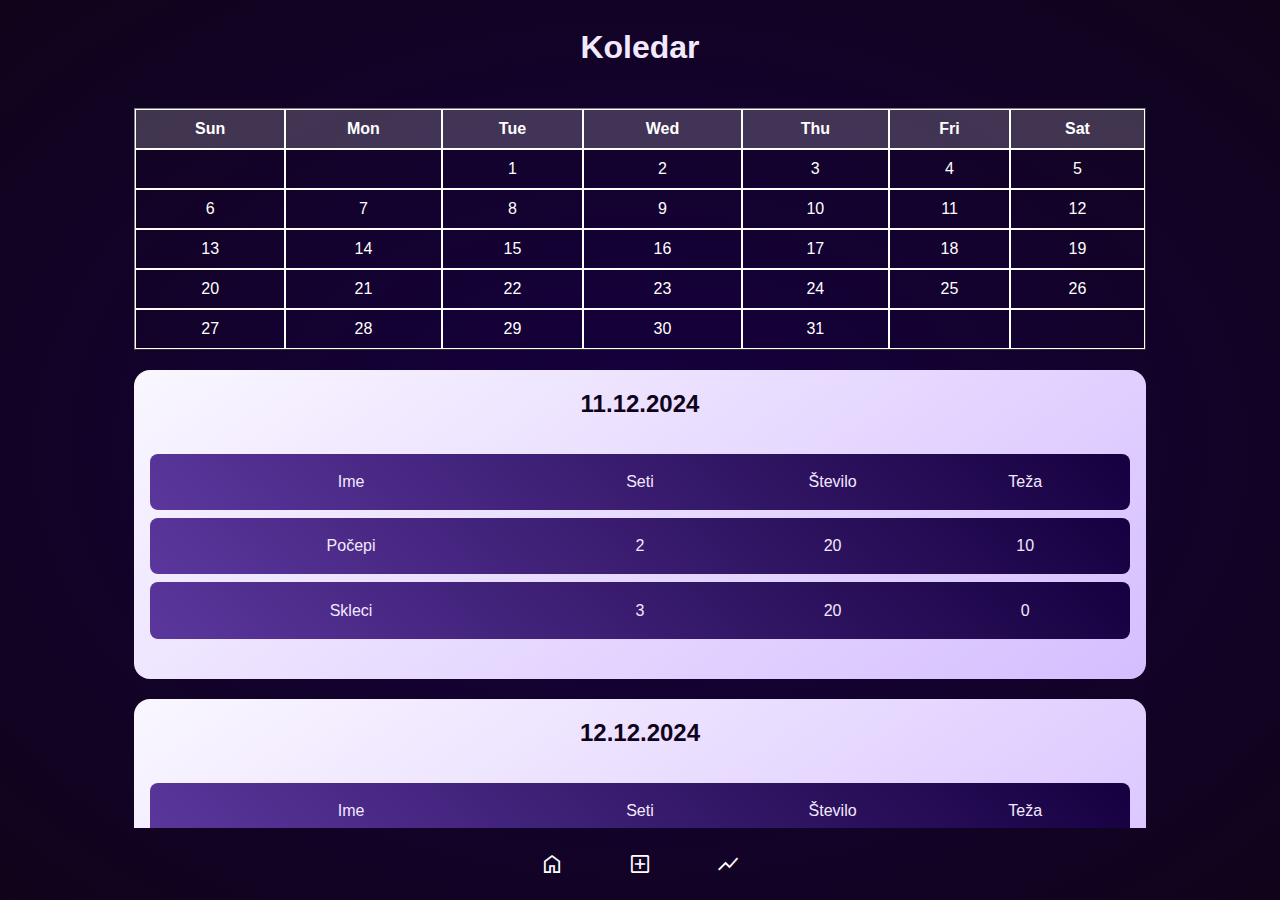
<file: app-service/OLD/index.html>
<!DOCTYPE html>
<html lang="en">

<head>
    <meta charset="UTF-8">
    <meta name="viewport" content="width=device-width, initial-scale=1.0">
    <title>FITVIBE</title>
    <link rel="stylesheet" href="style.css">
    <script defer src="main.js"></script>
    <link rel="stylesheet" href="https://fonts.googleapis.com/css2?family=Material+Symbols+Outlined" />

</head>

<body>
    <div id="pane-container" class="pane-container"></div>
    <nav style="position: absolute; bottom: 0; left: 0; right: 0;">
        <button data-pane="calendar" id="home_button" onclick="selectedButton(1)">
            <span class="material-symbols-outlined icons">
                home
            </span>
        </button>
        <button data-pane="workout" id="workout_button" onclick="selectedButton(2)">
            <span class="material-symbols-outlined icons">
                add_box
            </span>
        </button>
        <button data-pane="stats" id="chart_button" onclick="selectedButton(3)">
            <span class="material-symbols-outlined icons">
                show_chart
            </span>
        </button>
    </nav>
</body>

</html>
</file>
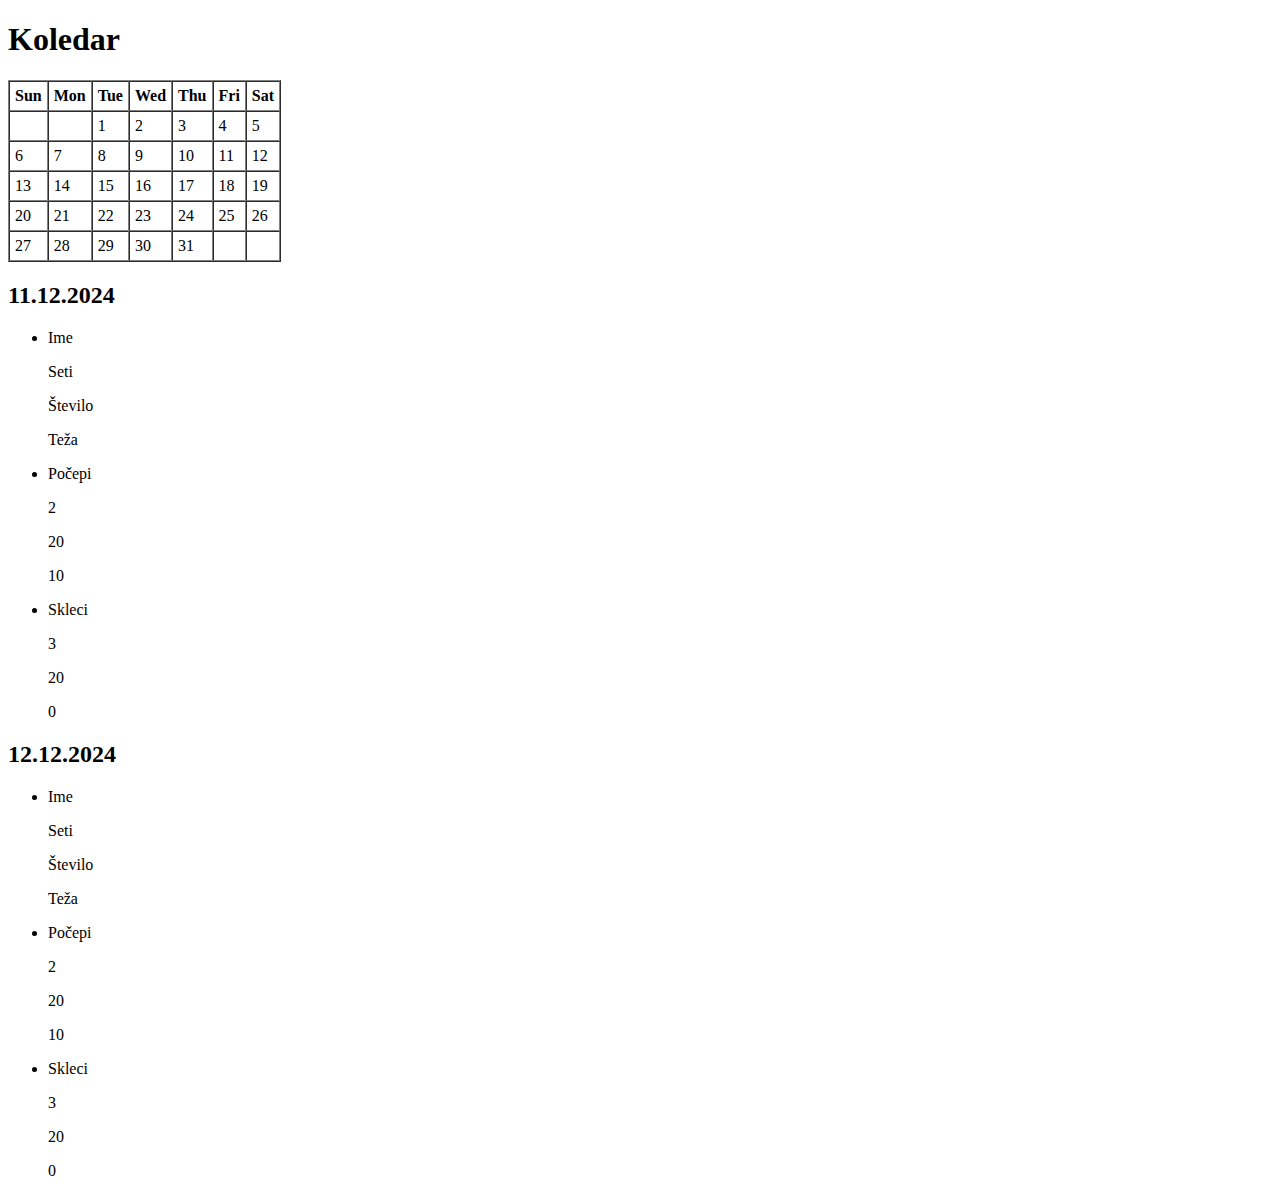
<file: app-service/OLD/calendar.html>
<!DOCTYPE html>
<html lang="en">

<body>
    <h1>Koledar</h1>
    <!-- neke vrste matrix za koledar -->
    <!--se tle doda nek js library plugin za dinamicly dodajanje koledarja glede na kater mesec je?-->
    <table border="1" cellspacing="0" cellpadding="5" class="calendar">
        <thead>
            <tr>
                <th>Sun</th>
                <th>Mon</th>
                <th>Tue</th>
                <th>Wed</th>
                <th>Thu</th>
                <th>Fri</th>
                <th>Sat</th>
            </tr>
        </thead>
        <tbody>
            <tr>
                <td></td>
                <td></td>
                <td>1</td>
                <td>2</td>
                <td>3</td>
                <td>4</td>
                <td>5</td>
            </tr>
            <tr>
                <td>6</td>
                <td>7</td>
                <td>8</td>
                <td>9</td>
                <td>10</td>
                <td>11</td>
                <td>12</td>
            </tr>
            <tr>
                <td>13</td>
                <td>14</td>
                <td>15</td>
                <td>16</td>
                <td>17</td>
                <td>18</td>
                <td>19</td>
            </tr>
            <tr>
                <td>20</td>
                <td>21</td>
                <td>22</td>
                <td>23</td>
                <td>24</td>
                <td>25</td>
                <td>26</td>
            </tr>
            <tr>
                <td>27</td>
                <td>28</td>
                <td>29</td>
                <td>30</td>
                <td>31</td>
                <td></td>
                <td></td>
            </tr>
        </tbody>
    </table>
    <div class="previous_workout">
        <h2 class="prev_workout_date">11.12.2024</h2>
        <ul class="workout-list">
            <li class="workout-list-item">
                <p class="workout-item-name">Ime</p> 
                <p class="workout-item-stats">Seti</p> 
                <p class="workout-item-stats">Število</p>
                <p class="workout-item-stats">Teža</p>
            </li>
            <li class="workout-list-item">
                <p class="workout-item-name">Počepi</p> 
                <p class="workout-item-stats">2</p> 
                <p class="workout-item-stats">20</p>
                <p class="workout-item-stats">10</p>
            </li>
            <li class="workout-list-item">
                <p class="workout-item-name">Skleci</p> 
                <p class="workout-item-stats">3</p> 
                <p class="workout-item-stats">20</p>
                <p class="workout-item-stats">0</p>
            </li>
        </ul>
    </div>
    <div class="previous_workout">
        <h2 class="prev_workout_date">12.12.2024</h2>
        <ul class="workout-list">
            <li class="workout-list-item">
                <p class="workout-item-name">Ime</p> 
                <p class="workout-item-stats">Seti</p> 
                <p class="workout-item-stats">Število</p>
                <p class="workout-item-stats">Teža</p>
            </li>
            <li class="workout-list-item">
                <p class="workout-item-name">Počepi</p> 
                <p class="workout-item-stats">2</p> 
                <p class="workout-item-stats">20</p>
                <p class="workout-item-stats">10</p>
            </li>
            <li class="workout-list-item">
                <p class="workout-item-name">Skleci</p> 
                <p class="workout-item-stats">3</p> 
                <p class="workout-item-stats">20</p>
                <p class="workout-item-stats">0</p>
            </li>
        </ul>
    </div>
</body>

</html>
</file>
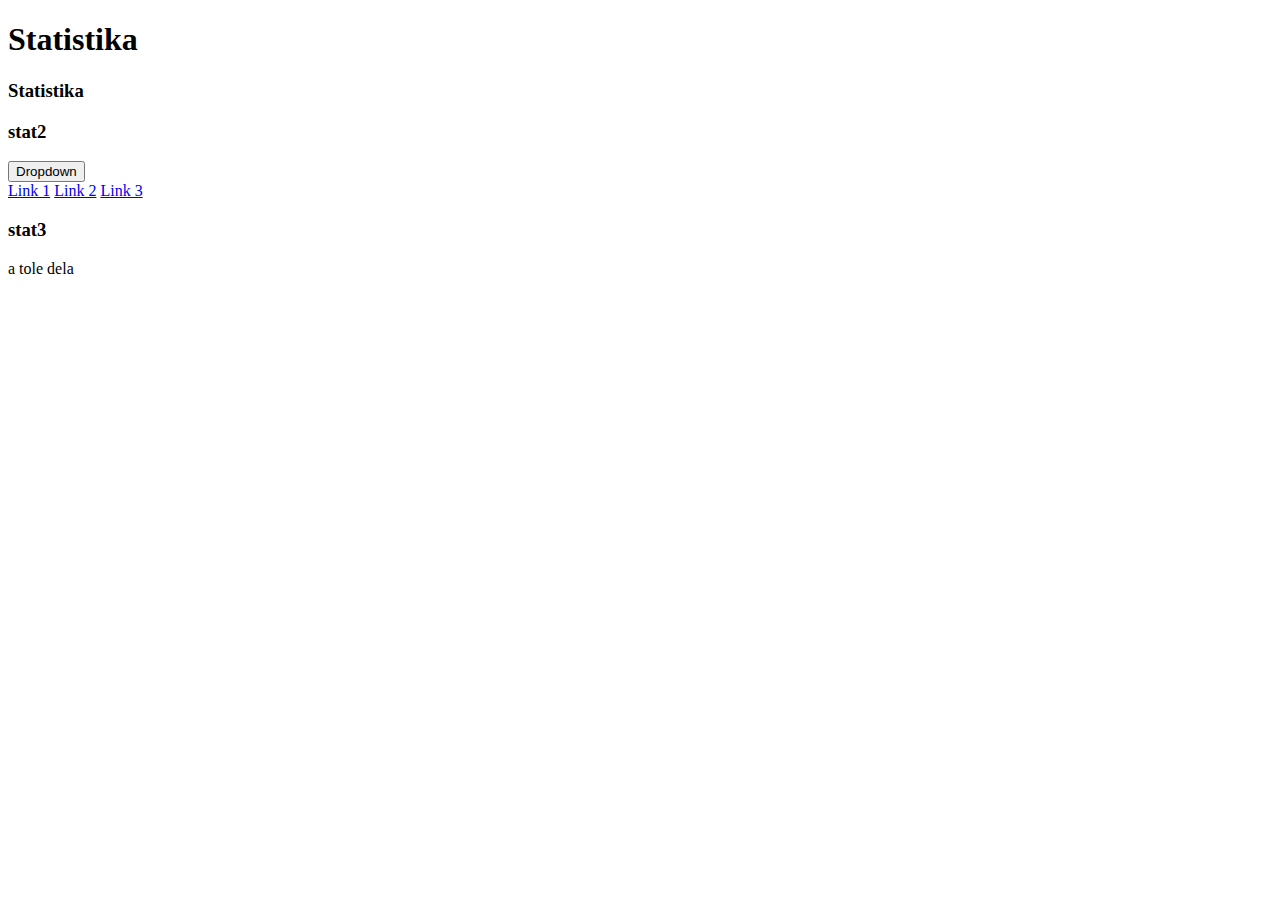
<file: app-service/OLD/stats.html>
<!DOCTYPE html>
<html lang="en">

<body>
    <!-- verjetno bojo stats en pod drugim, scrollas skozi. -->
    <h1>Statistika</h1>
    <div id="stats-container" class="stats-container">
        <!-- now this is nice 🤮-->
        <div id="stat1" class="stat">
            <h3>Statistika</h3>
        </div>
        <div id=" stat2" class="stat">
            <h3>stat2</h3>


            <div class="dropdown">
                <button class="dropbtn">Dropdown</button>
                <div class="dropdown-content">
                  <a href="#">Link 1</a>
                  <a href="#">Link 2</a>
                  <a href="#">Link 3</a>
                </div>
              </div>
            </div>
        <div id="stat3" class="stat">
            <h3>stat3</h3>
            <p> a tole dela </p>
        </div>
    </div>

    <!-- rozman poimenuj id-je sam in pole lahko skozi js accessas in rises  -->
    <!-- dodaj vec divou po meri -->
    <!-- TODO -->
</body>

</html>
</file>
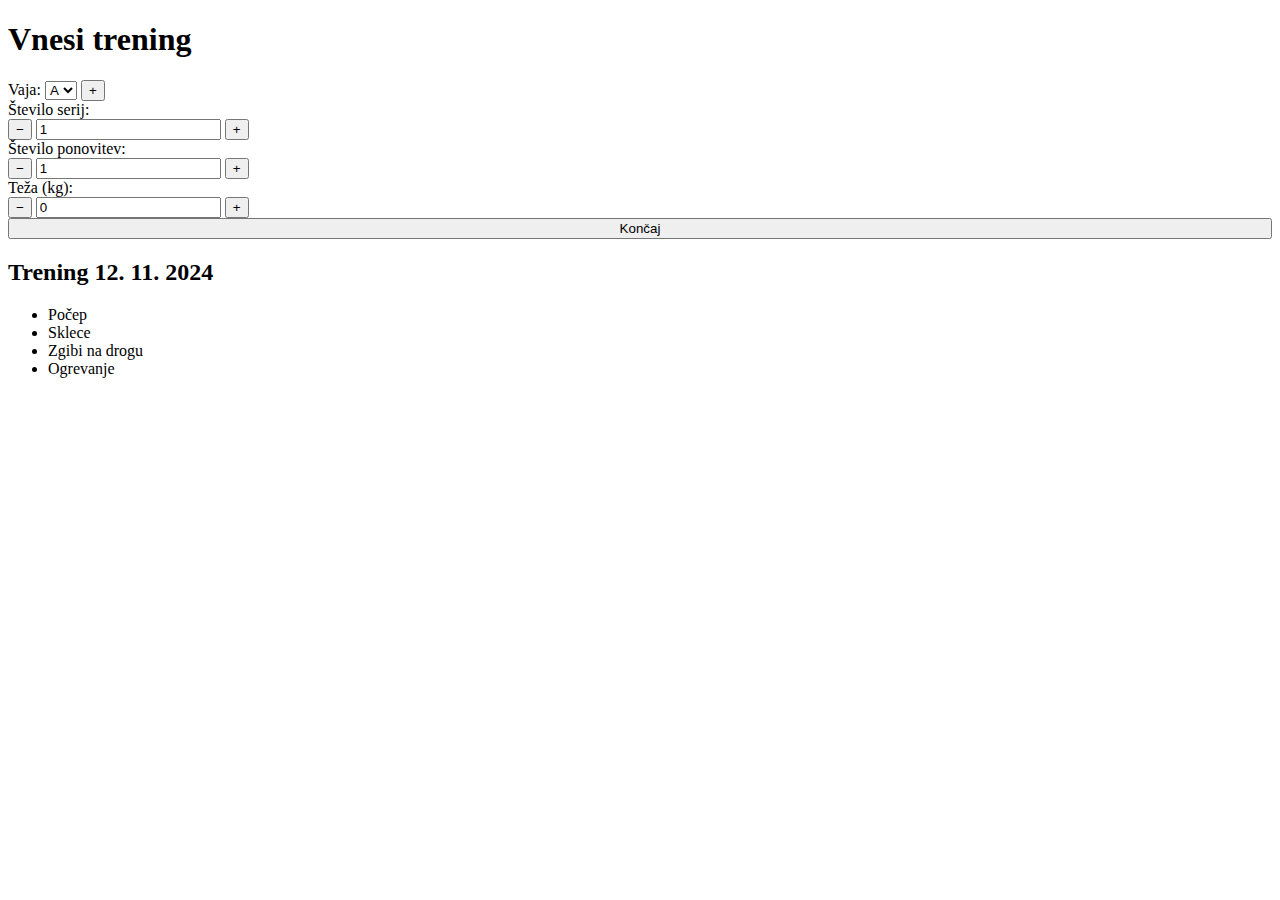
<file: app-service/OLD/workout.html>
<!DOCTYPE html>
<html lang="en">

<body>
    <h1>Vnesi trening</h1>
    <div class="workout-form">
        <div class="input_wrapper" style="display: flex; flex-direction: column;">
            <div class="input-group">
                <label for="exercise">Vaja:</label>
                <select id="exercise">
                    <option value="A" class="exercise-item">A</option>
                    <option value="B" class="exercise-item">B</option>
                    <option value="C" class="exercise-item">C</option>
                </select>
                <!-- TODO -->
                <!-- Nek popout za dodat workout. -->
                <!-- Za dodat poklici fukncijo ta button poklice funkcijo btn_add_workout. Edn nej nrdi tko da se iz popupa da upisat nov workout name in da bo bil pole selectable. -->
                <button class="btn-add-workout btn-decrement">+</button>
            </div>


            <div class="input-group">
                <label for="sets">Število serij:</label>
                <div class="input_wrapper" style="display: flex; flex-direction: column;">
                    <div class="input_wrapper">
                        <button class="btn-decrement"
                            onclick="document.getElementById('sets').value = Math.max(1,(document.getElementById('sets').value) - 1);setKgRepsBySets(document.getElementById('sets').value)">−</button>
                        <input id="sets" type="number" value="1" min="1" onchange="setKgRepsBySets(this.value)">
                        <button class="btn-increment"
                            onclick="document.getElementById('sets').value = parseInt(document.getElementById('sets').value) + 1;setKgRepsBySets(document.getElementById('sets').value)">+</button>
                    </div>
                </div>
            </div>

            <div class="input-group">
                <label for="reps">Število ponovitev:</label>
                <div class="input_wrapper" id="repCol" style="display: flex; flex-direction: column;">
                    <div class="input_wrapper">
                        <button class="btn-decrement"
                            onclick="document.getElementById('reps0').value = Math.max(1,parseInt(document.getElementById('reps0').value) - 1)">−</button>
                        <input id="reps0" type="number" value="1" min="1">
                        <button class="btn-increment"
                            onclick="document.getElementById('reps0').value = parseInt(document.getElementById('reps0').value) + 1">+</button>
                    </div>
                </div>

            </div>

            <div class="input-group">
                <label for="weight">Teža (kg):</label>
                <div class="input_wrapper" id="weightCol" style="display: flex; flex-direction: column;">
                    <div class="input_wrapper">
                        <button class="btn-decrement"
                            onclick="document.getElementById('weight0').value = Math.max(0,parseInt(document.getElementById('weight0').value) - 1)">−</button>
                        <input id="weight0" type="number" value="0" min="0">
                        <button class="btn-increment"
                            onclick="document.getElementById('weight0').value = parseInt(document.getElementById('weight0').value) + 1">+</button>
                    </div>
                </div>

            </div>


            <button class="btn-add">Končaj</button>
        </div>

        <div class="workout-summary hidden">
            <h2 id="workout_date" class="workout-date">Trening 12. 11. 2024</h2>
            <ul class="exercise-list">
                <li>Počep</li>
                <li>Sklece</li>
                <li>Zgibi na drogu</li>
                <li>Ogrevanje</li>
            </ul>
        </div>
        <!-- check if workout ongoing -->
        <!-- if not button za startat workout -->
        <!-- else read ongoing workout data, display it, buttons za addat new set... sht like this  -->
        <!-- TODO -->
        <!-- TODO -->
        <!-- TODO -->
</body>

</html>
</file>
<file: app-service/OLD/style.css>
/* use tle je temp */
/* feel free to change/remove */
*{
    font-family: 'Proxima nova', sans-serif;
}

.hidden {
    display: none;
}

.non-selectable {
    user-select: none;
    cursor: default;
  }

.stats-container {
    display: flex;
    flex-direction: column;
    align-items: center;
    gap: 20px;
    padding: 20px;
}

.stat {
    background: linear-gradient(145deg, #faf7ff, #d5beff);
    color: white;
    border-radius: 15px;
    padding: 20px;
    width: 100%;
    min-width: 200px;
    text-align: center;
    box-shadow: 0px 4px 8px rgba(0, 0, 0, 0.3);
}

html{
    height: 100%;
    width: 100%;
}

body {
    margin: 0;
    padding: 0;
    background: radial-gradient(#160040,#10041a);
    color: white;
    text-align: center;
}

h1, h2 {
    color: #f3e9ff;
}

button {
    background: none;
    border: none;
    border-radius: 10px;
    color: white;
    font-size: 16px;
    padding: 10px 20px;
    margin: 10px;
    cursor: pointer;
    transition: background 0.3s;
}

button:hover {
    background: linear-gradient(145deg, #A677FF, #33166A);
}

.nav {
    display: flex;
    justify-content: space-around;
    position: fixed;
    bottom: 0;
    width: 100%;
    background: rgba(0, 0, 0, 0.8);
    padding: 10px 0;
}

.nav button {
    flex: 1;
}

.pane-container {
    padding: 0.5em;
    display: flex;
    flex-direction: column;
    align-items: center; 
    justify-content: flex-start; 
    gap: 20px; 
    min-height: 92vh; 
    max-height: 92vh;
    overflow-y: auto;
    overflow-x: hidden;
    width: 100%;
    box-sizing: border-box;
}

.table {
    margin: 20px auto;
    border-collapse: collapse;
    width: 90%;
    color: #f3e9ff;
}

table th, table td {
    border: 1px solid white;
    padding: 10px;
    text-align: center;
}

table th {
    background: rgba(255, 255, 255, 0.2);
}
table td:hover {
    background: linear-gradient(145deg, #A677FF, #33166A);

}

.material-symbols-outlined {
  font-variation-settings:
  'FILL' 0,
  'wght' 400,
  'GRAD' 0,
  'opsz' 40;
}
.icons {
    font-size: x-large;
}

.calendar{
    position: relative;
    width: 80%;
    height: 30%;
}

h1, h2 {
    color: #f3e9ff;
}

hr {
    margin: 20px 0;
    border: 1px solid rgba(255, 255, 255, 0.2);
}

.workout-form {
    display: flex;
    flex-direction: column;
    align-items: center;
    background: linear-gradient(145deg, #faf7ff, #d5beff);
    border-radius: 15px;
    padding: 20px;
    box-shadow: 0 4px 8px rgba(0, 0, 0, 0.3);
    margin-bottom: 20px;
    width: 80%;
}

label {
    margin-bottom: 10px;
    color: #17052c;
    width: 30%;
}

select, input {
    background: linear-gradient(45deg, #5b379d, #16004094);
    border: none;
    border-radius: 5px;
    padding: 8px;
    font-size: 16px;
    width: 70%;
    height: 60%;
    text-align: center;
    color:#f3e9ff;
    box-shadow: 1px 2px 3px black;
}

.exercise-item {
    color:#faf7ff;
    background: #5b379d;
    border: 2px solid #3498db;
}

.input-group {
    display: flex;
    align-items: center;
    margin-bottom: 15px;
    gap: 10px;
    width: 100%;
}

.input_wrapper {
    width: 70%;
    display: flex;
    align-items: center;
}


.btn-decrement, .btn-increment {
    width: 2em;
    text-align: center;
    color: #17052c;
    padding: 0.2em;
}

.btn-increment:hover, .btn-decrement:hover {
    background: #5b379d;
}

.btn-add {
    width: 100%;
    padding: 10px;
    font-size: 18px;
    margin-top: 10px;
    background: linear-gradient(45deg, #5b379d, #16004094);
    box-shadow: 1px 2px 3px black;
    transition: background 0.3s;
}
.btn-add:hover {
    background: linear-gradient(45deg, #5b379d, #160040);
}

.workout-summary {
    background: linear-gradient(145deg, #faf7ff, #d5beff);
    border-radius: 15px;
    padding: 20px;
    box-shadow: 0 4px 8px rgba(0, 0, 0, 0.3);
    color: #10041a
}

.workout-date {
    color: #10041a

}

.exercise-list {
    list-style: none;
    padding: 0;
    margin: 10px 0;
    color:#10041a
}

.exercise-list li {
    background: linear-gradient(45deg, #5b379d, #16004094);
    margin: 5px 0;
    padding: 10px;
    border-radius: 10px;
    color: #f3e9ff;
}

.exercise-list li:hover {
    background: linear-gradient(45deg, #5b379d, #160040);

}

input::-webkit-outer-spin-button,
input::-webkit-inner-spin-button {
  -webkit-appearance: none;
  margin: 0;
}

/* Firefox */
input[type=number] {
  -moz-appearance: textfield;
}

.previous_workout {
    background: linear-gradient(145deg, #faf7ff, #d5beff);
    border-radius: 1em;
    width: 80%;
    color:#10041a;
}

.workout-list-item {
    display: flex;
    background: linear-gradient(45deg, #5b379d, #160040);
    border-radius: 0.5em;
    margin-bottom: 0.5em;
    padding: 0.2em 0.5em;
}

.prev_workout_date{
    color:#10041a;
}

.workout-list {
    display: flex;
    flex-direction: column;
    flex-wrap: wrap;
    padding: 1em;
}

.workout-item-name {
    width: 40%;
    color: #f3e9ff
}
.workout-item-stats {
    width: 20%;
    color: #f3e9ff
}

/* Stat dropdown */
/* Dropdown Button */
.dropbtn {
    background-color: #04AA6D;
    color: white;
    padding: 16px;
    font-size: 16px;
    border: none;
  }
  
  /* The container <div> - needed to position the dropdown content */
  .dropdown {
    position: relative;
    display: inline-block;
  }
  
  /* Dropdown Content (Hidden by Default) */
  .dropdown-content {
    display: none;
    position: absolute;
    background-color: #f1f1f1;
    min-width: 160px;
    box-shadow: 0px 8px 16px 0px rgba(0,0,0,0.2);
    z-index: 1;
  }
  
  /* Links inside the dropdown */
  .dropdown-content a {
    color: black;
    padding: 12px 16px;
    text-decoration: none;
    display: block;
  }
  
  /* Change color of dropdown links on hover */
  .dropdown-content a:hover {background-color: #ddd;}
  
  /* Show the dropdown menu on hover */
  .dropdown:hover .dropdown-content {display: block;}
  
  /* Change the background color of the dropdown button when the dropdown content is shown */
  .dropdown:hover .dropbtn {background-color: #3e8e41;}
</file>
